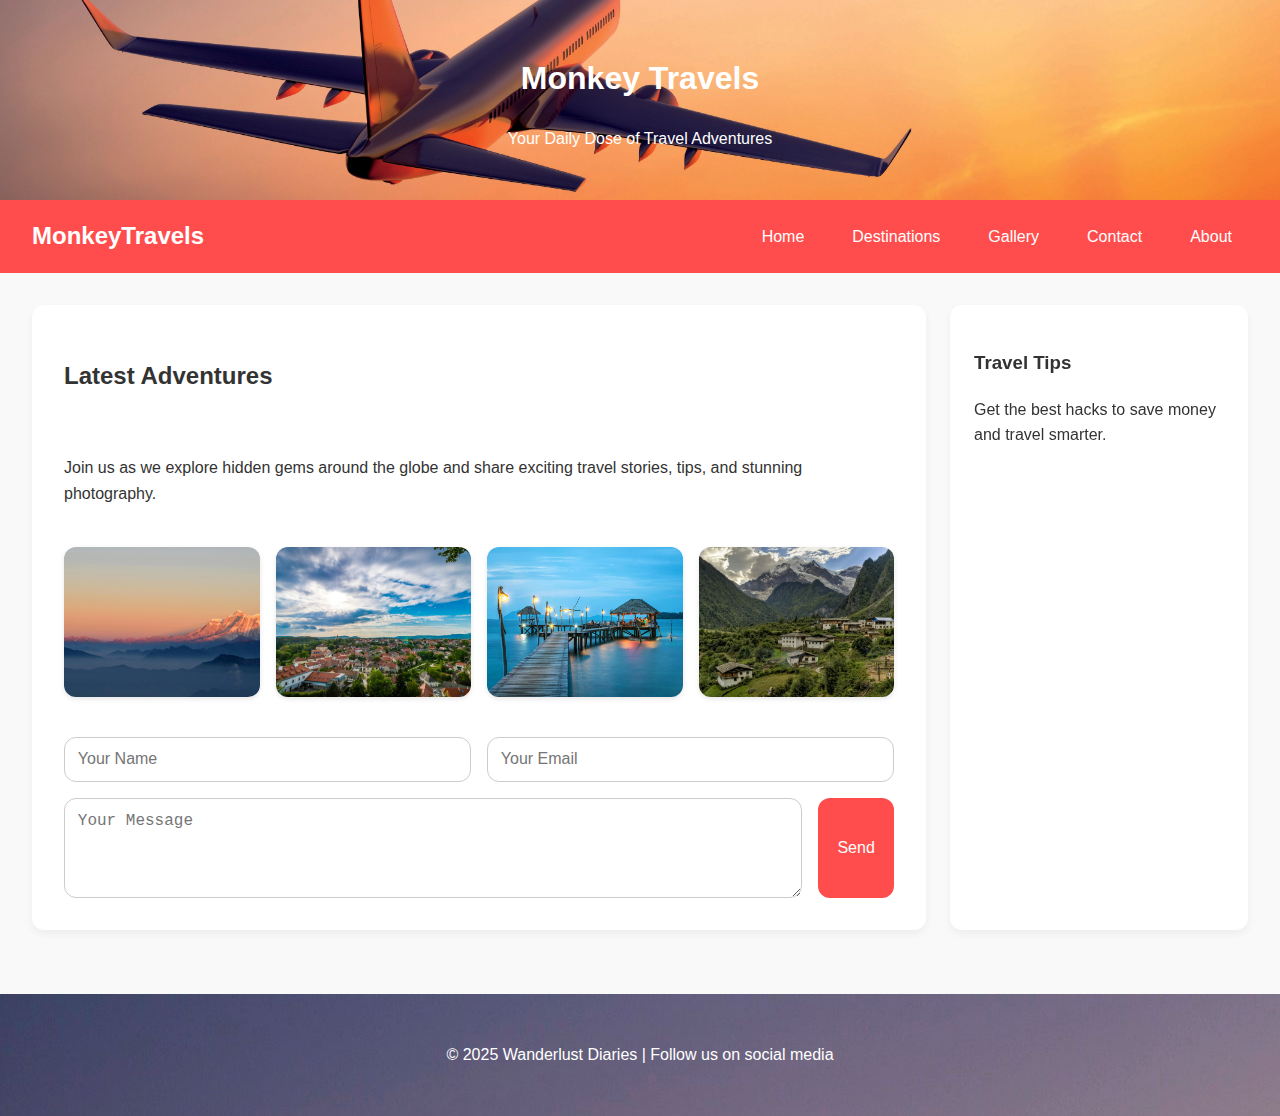
<file: index.html>
<!DOCTYPE html>
<html lang="en">
<head>
  <meta charset="UTF-8">
  <meta name="viewport" content="width=device-width, initial-scale=1.0">
  <title>Responsive Travel Blog</title>
  <link rel="stylesheet" href="normalize.css" preload >
  <link rel="stylesheet" href="gallery.html" preload >
  <link rel="stylesheet" href="contact.html" preload >
  <link rel="stylesheet" href="destination.html" preload >
  <link rel="stylesheet" href="about.html" preload >
  

</head>
<body>
  <header>

    <h1>Monkey Travels</h1>
    <p>Your Daily Dose of Travel Adventures</p>
  </header>

  <nav id="navbar">
    <div class="logo">MonkeyTravels</div>
    <div class="menu">
      <a href="#">Home</a>
      <a href="./destination.html">Destinations</a>
      <a href="./gallery.html">Gallery</a>
      <a href="./contact.html">Contact</a>
      <a href="./about.html">About</a>

    </div>
    <div class="hamburger" onclick="document.getElementById('navbar').classList.toggle('active')">
      <div></div>
      <div></div>
      <div></div>
    </div>
  </nav>

  <div class="container">
    <main>
      <h2>Latest Adventures</h2>
      <p>Join us as we explore hidden gems around the globe and share exciting travel stories, tips, and stunning photography.</p>

      <section class="gallery">
        <picture>
         
          <img src="assets/himalayas.webp" alt="Place 1" loading="lazy">
        </picture>
        <picture>
          
          <img src="assets/pexels-miki-czetti-26377-111963.webp" alt="Place 2" loading="lazy">
        </picture>
        <picture>
         
          <img src="assets/pexels-pixabay-237272.webp" alt="Place 3" loading="lazy">
        </picture>
        <picture>
        
          <img src="assets/pexels-souvenirpixels-1531660.webp" alt="Place 4" loading="lazy">
        </picture>
      </section>

      <section class="info-form">
        <input type="text" placeholder="Your Name">
        <input type="email" placeholder="Your Email">
        <textarea placeholder="Your Message"></textarea>
        <button type="submit">Send</button>
      </section>
    </main>

    <aside>
      <h3>Travel Tips</h3>
      <p>Get the best hacks to save money and travel smarter.</p>
    </aside>
  </div>

  <footer>
    <p>&copy; 2025 Wanderlust Diaries | Follow us on social media</p>
  </footer>
</body>
</html>
</file>
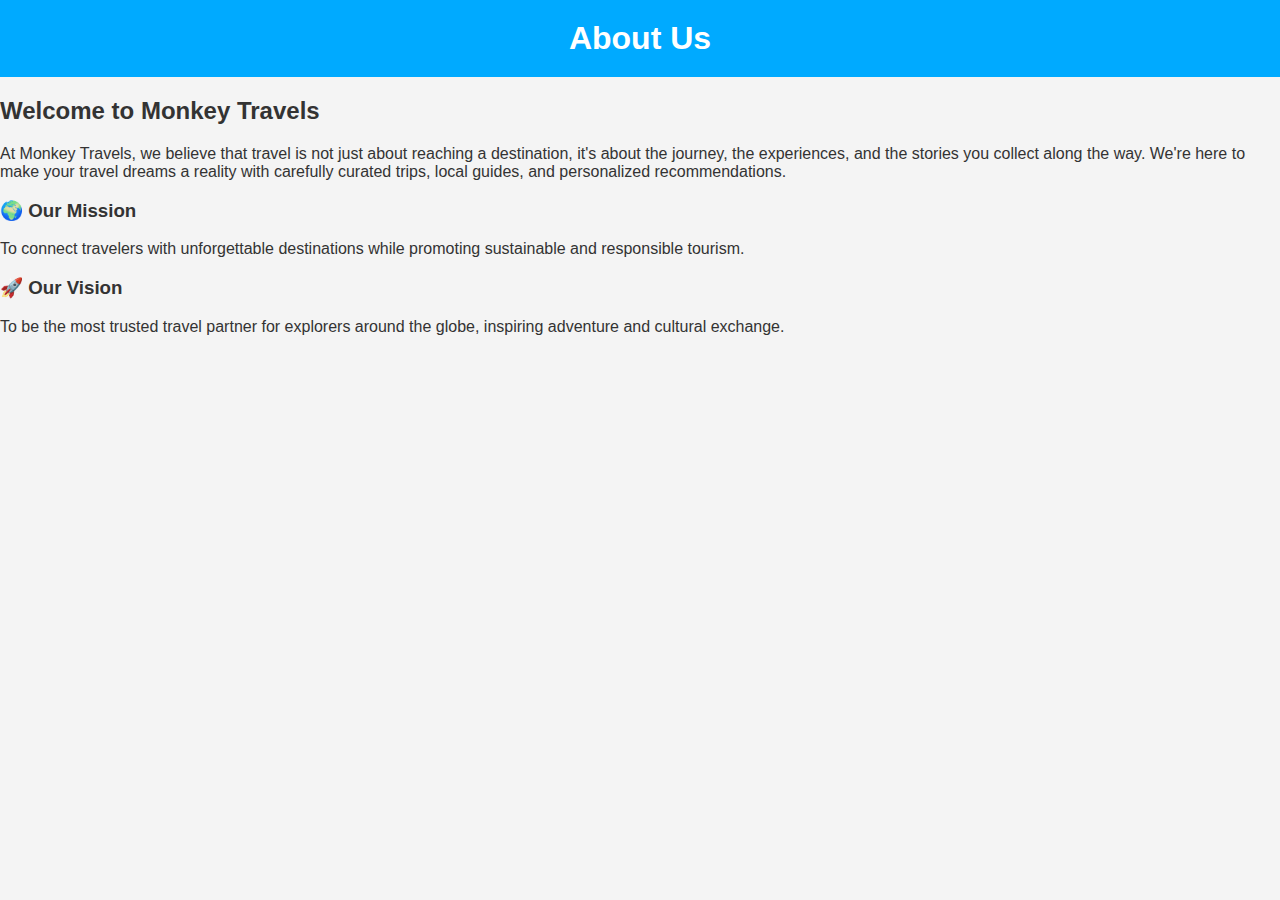
<file: about.html>
<!-- about.html -->
<!DOCTYPE html>
<html lang="en">
<head>
  <meta charset="UTF-8">
  <title>About Us</title>
  <link rel="stylesheet" href="style.css">
</head>
<body>
  <header>
    <h1>About Us</h1>
  </header>

  <section class="about">
    <h2>Welcome to Monkey Travels</h2>
    <p>
      At Monkey Travels, we believe that travel is not just about reaching a destination,
      it's about the journey, the experiences, and the stories you collect along the way.
      We're here to make your travel dreams a reality with carefully curated trips,
      local guides, and personalized recommendations.
    </p>

    <div class="mission-vision">
      <div class="box">
        <h3>🌍 Our Mission</h3>
        <p>To connect travelers with unforgettable destinations while promoting sustainable and responsible tourism.</p>
      </div>
      <div class="box">
        <h3>🚀 Our Vision</h3>
        <p>To be the most trusted travel partner for explorers around the globe, inspiring adventure and cultural exchange.</p>
      </div>
    </div>

    <!-- <h2>Meet the Team</h2>
    <div class="team">
      <div class="team-member">
        <img src="images/team1.jpg" alt="Team Member 1">
        <h4>Ankit Kumar</h4>
        <p>Web Developer</p>
      </div>
      <div class="team-member">
        <img src="images/team2.jpg" alt="Team Member 2">
        <h4>Ambuj Chaubey</h4>
        <p>UX Designer</p>
      </div>
      <div class="team-member">
        <img src="images/team3.jpg" alt="Team Member 3">
        <h4>Sneha Sharma</h4>
        <p>Travel Expert</p>
      </div> -->
    </div>
  </section>
</body>
</html>
</file>
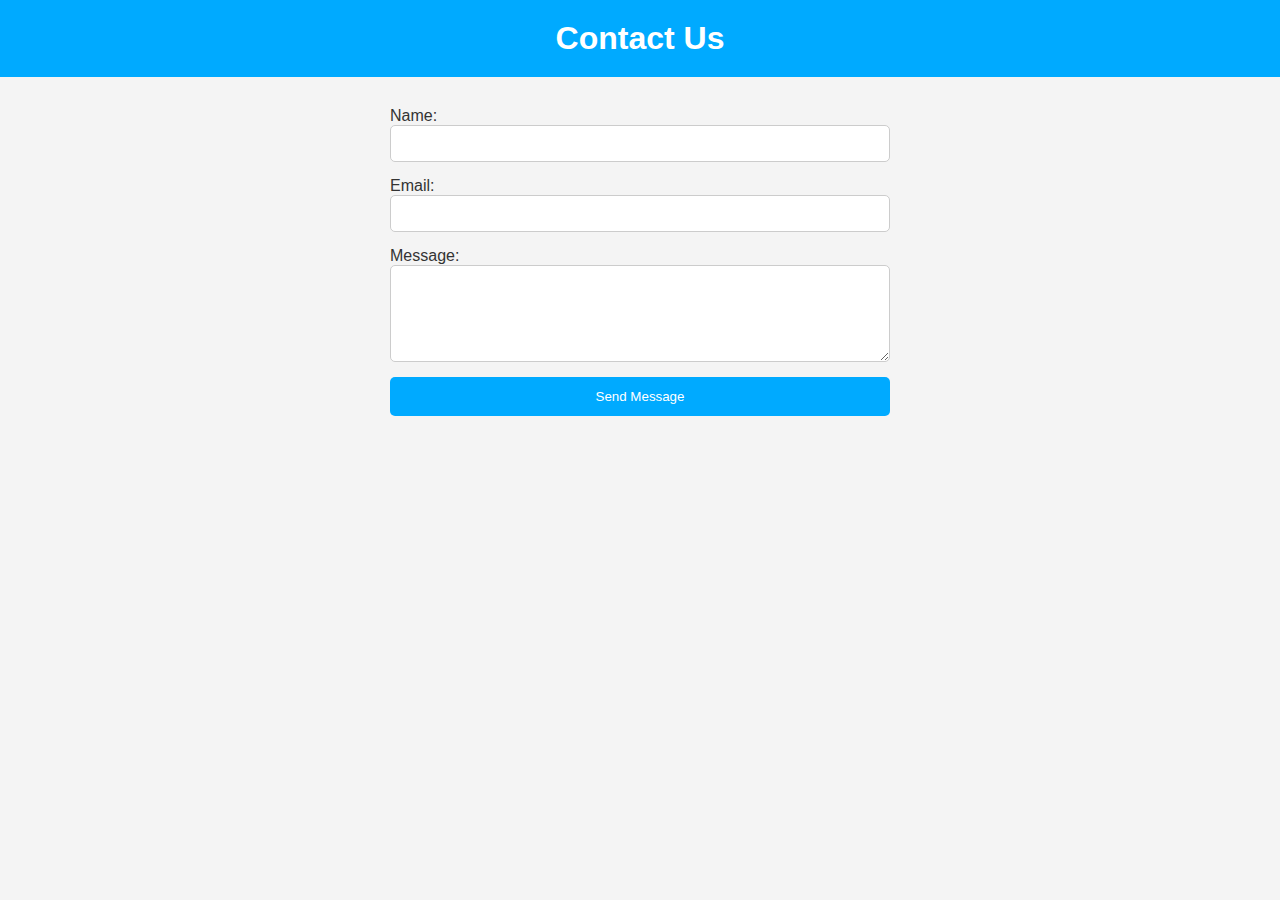
<file: contact.html>
<!-- contact.html -->
<!DOCTYPE html>
<html lang="en">
<head>
  <meta charset="UTF-8">
  <title>Contact Us</title>
  <link rel="stylesheet" href="style.css">
</head>
<body>
  <header>
    <h1>Contact Us</h1>
  </header>
  <section class="contact">
    <form>
      <label for="name">Name:</label>
      <input type="text" id="name" required>

      <label for="email">Email:</label>
      <input type="email" id="email" required>

      <label for="message">Message:</label>
      <textarea id="message" rows="5" required></textarea>

      <button type="submit">Send Message</button>
    </form>
  </section>
</body>
</html>
</file>
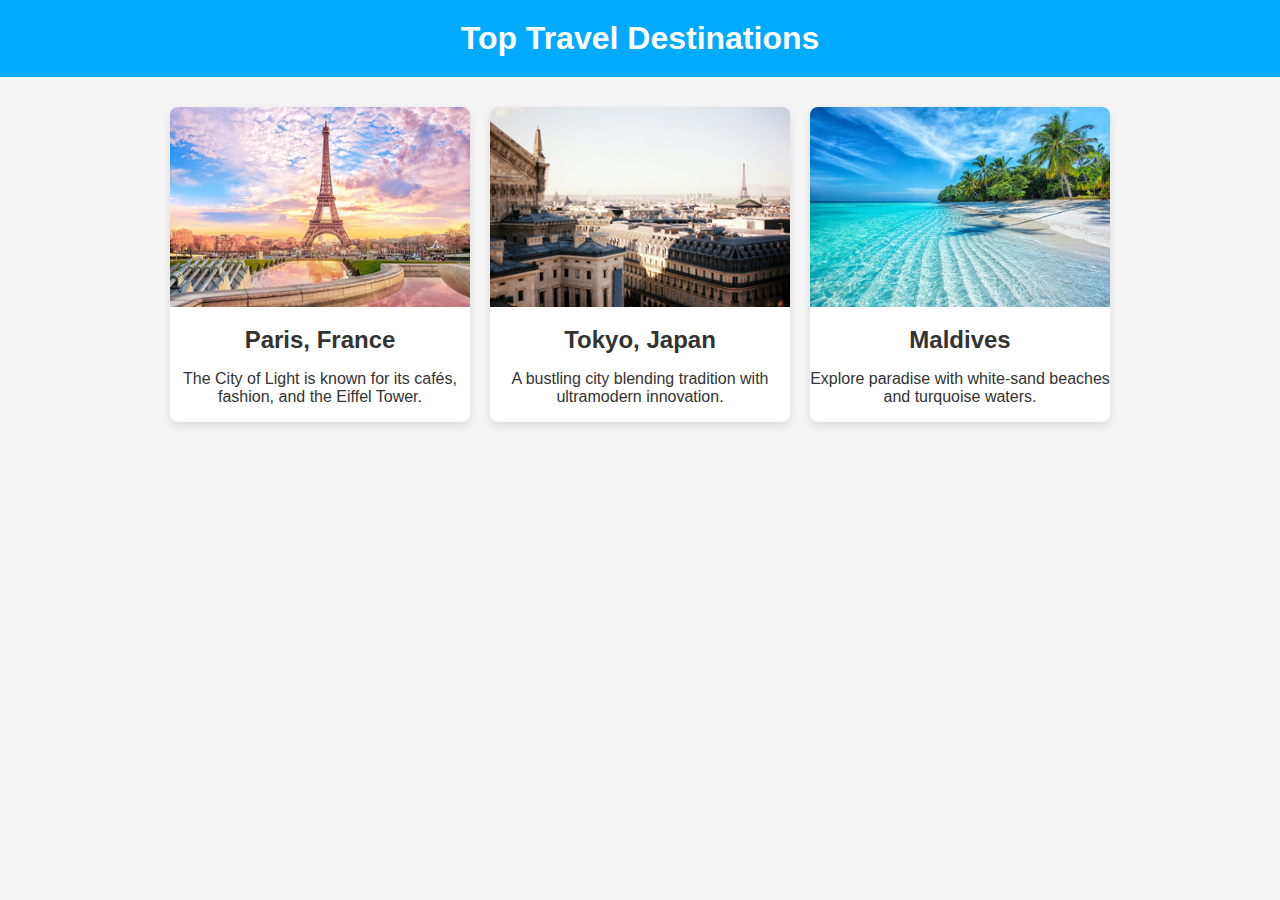
<file: destination.html>
<!-- destination.html -->
<!DOCTYPE html>
<html lang="en">
<head>
  <meta charset="UTF-8">
  <title>Destinations</title>
  <link rel="stylesheet" href="style.css">
</head>
<body>
  <header>
    <h1>Top Travel Destinations</h1>
  </header>
  <section class="destinations">
    <div class="destination-card">
      <img src="assets/paris.jpg" alt="Paris">
      <h2>Paris, France</h2>
      <p>The City of Light is known for its cafés, fashion, and the Eiffel Tower.</p>
    </div>
    <div class="destination-card">
      <img src="assets/tokyo.jpg" alt="Tokyo">
      <h2>Tokyo, Japan</h2>
      <p>A bustling city blending tradition with ultramodern innovation.</p>
    </div>
    <div class="destination-card">
      <img src="assets/maldives.jpg" alt="Maldives">
      <h2>Maldives</h2>
      <p>Explore paradise with white-sand beaches and turquoise waters.</p>
    </div>
  </section>
</body>
</html>
</file>
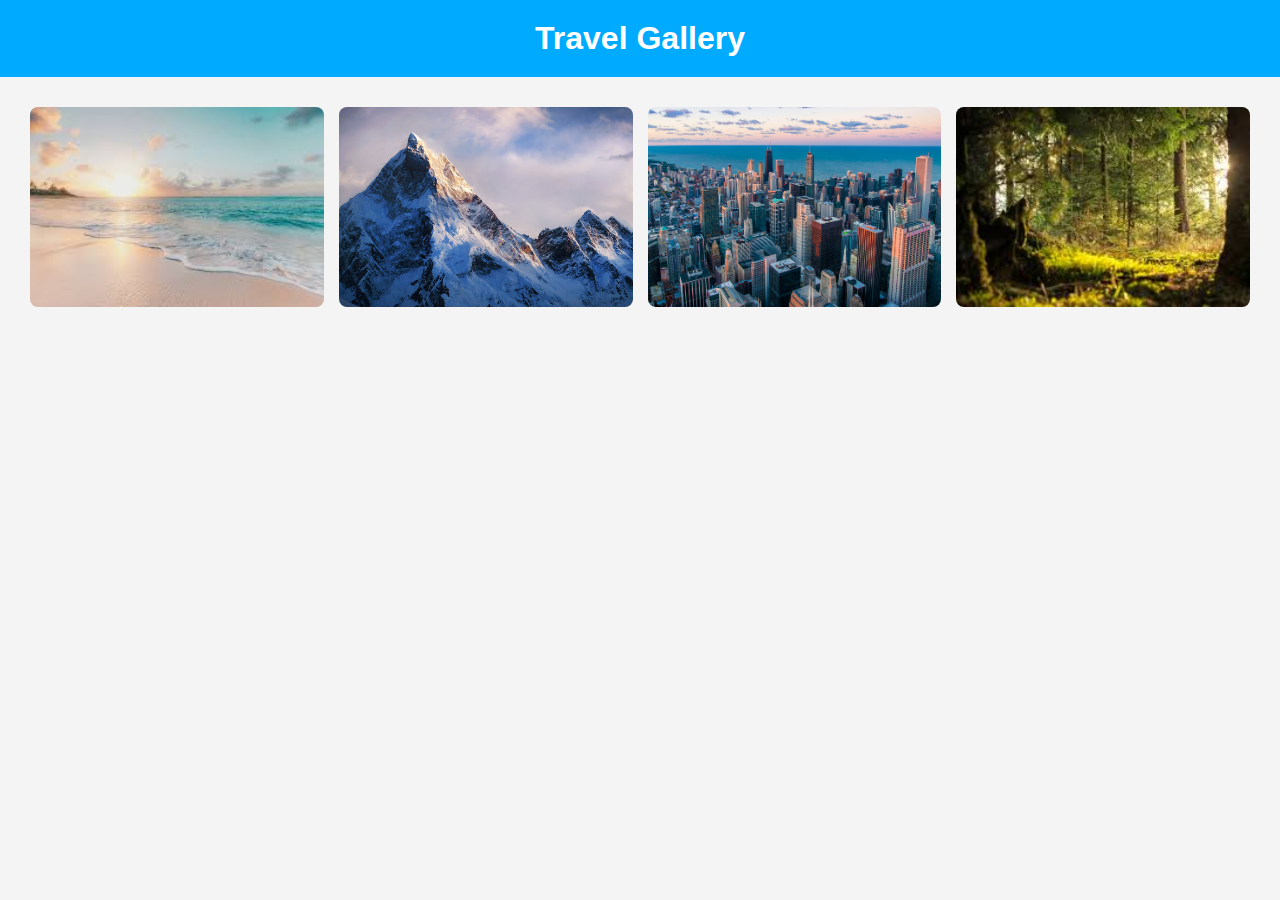
<file: gallery.html>
<!-- gallery.html -->
<!DOCTYPE html>
<html lang="en">
<head>
  <meta charset="UTF-8">
  <title>Gallery</title>
  <link rel="stylesheet" href="style.css">
</head>
<body>
  <header>
    <h1>Travel Gallery</h1>
  </header>
  <section class="gallery">
    <img src="assets/beach.jpeg" alt="Beach">
    <img src="assets/mountain.jpg" alt="Mountain">
    <img src="assets/city.jpeg" alt="City">
    <img src="assets/forest.jpeg" alt="Forest">
  </section>
</body>
</html>
</file>
<file: style.css>
/* style.css */
body {
    margin: 0;
    font-family: 'Segoe UI', sans-serif;
    background: #f4f4f4;
    color: #333;
  }
  
  header {
    background: #00aaff;
    color: white;
    padding: 20px;
    text-align: center;
  }
  
  h1 {
    margin: 0;
  }
  
  .destinations {
    display: flex;
    flex-wrap: wrap;
    justify-content: center;
    gap: 20px;
    padding: 30px;
  }
  
  .destination-card {
    background: white;
    border-radius: 8px;
    box-shadow: 0 4px 8px rgba(0,0,0,0.1);
    width: 300px;
    text-align: center;
    overflow: hidden;
  }
  
  .destination-card img {
    width: 100%;
    height: 200px;
    object-fit: cover;
  }
  
  .destination-card h2 {
    margin: 15px 0 5px;
  }
  
  .gallery {
    display: grid;
    grid-template-columns: repeat(auto-fit, minmax(200px, 1fr));
    gap: 15px;
    padding: 30px;
  }
  
  .gallery img {
    width: 100%;
    height: 200px;
    object-fit: cover;
    border-radius: 8px;
  }
  
  .contact {
    max-width: 500px;
    margin: auto;
    padding: 30px;
  }
  
  form {
    display: flex;
    flex-direction: column;
  }
  
  input, textarea {
    margin-bottom: 15px;
    padding: 10px;
    border: 1px solid #ccc;
    border-radius: 5px;
  }
  
  button {
    background: #00aaff;
    color: white;
    padding: 12px;
    border: none;
    border-radius: 5px;
    cursor: pointer;
  }
  
  button:hover {
    background: #008ecc;
  }
</file>
